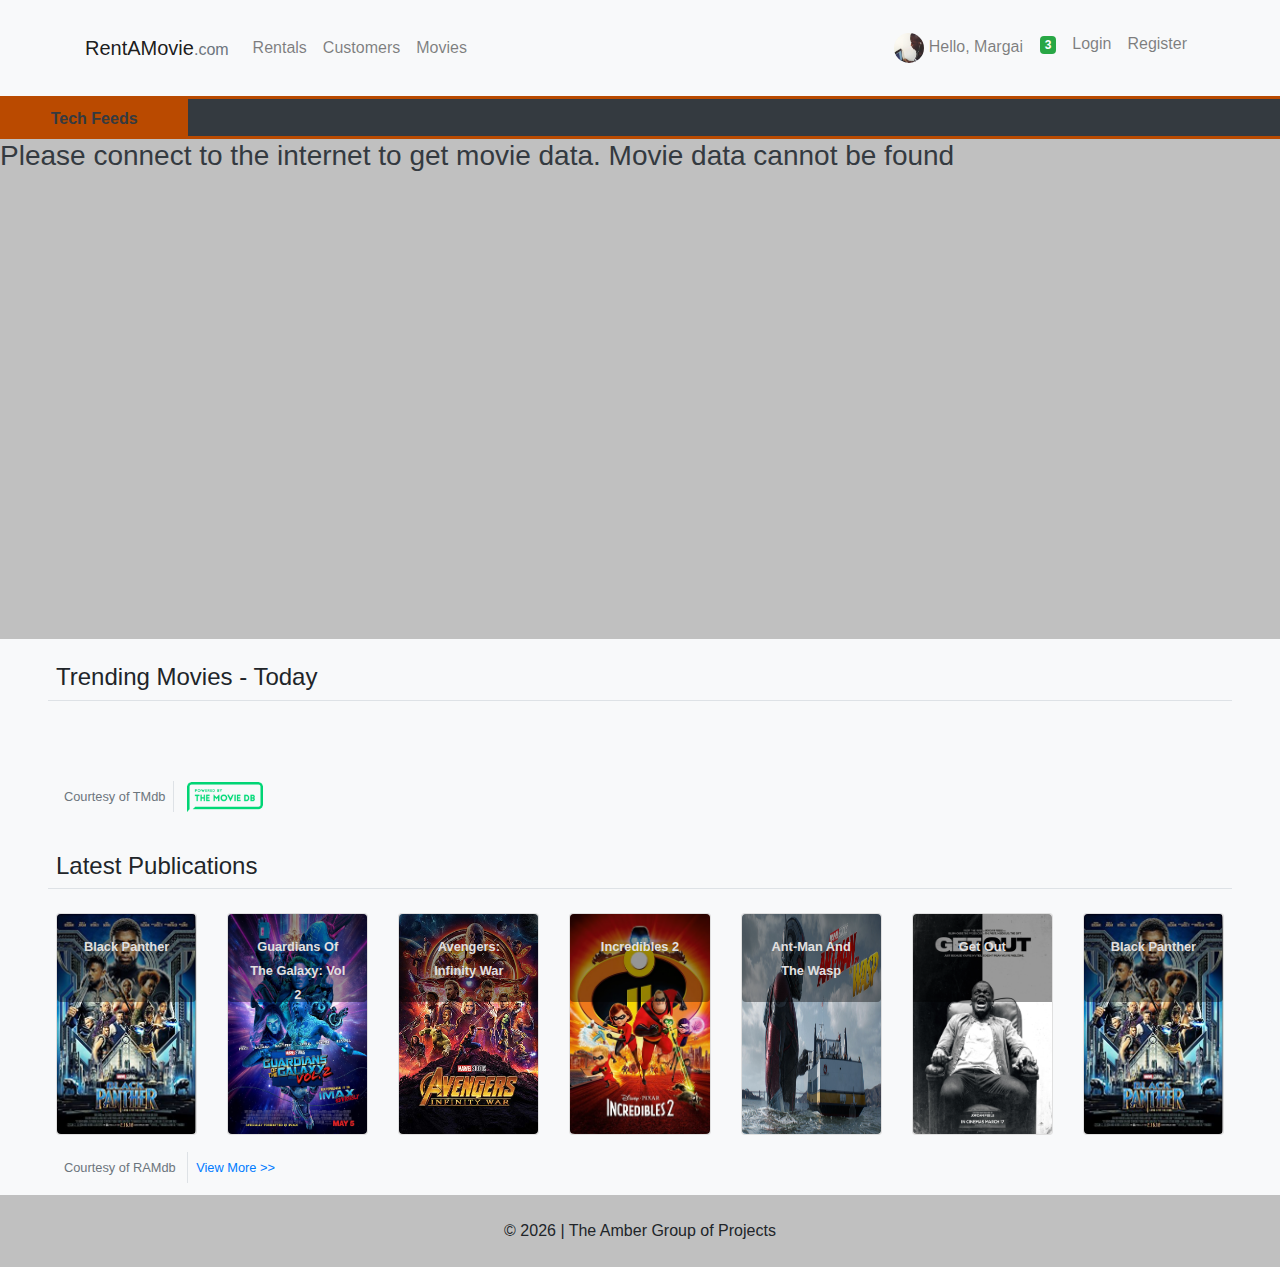
<file: index.html>
<!DOCTYPE html>
<html lang="en">
<head>
    <meta charset="UTF-8">
    <meta name="viewport" content="width=device-width, initial-scale=1.0">
    <meta http-equiv="X-UA-Compatible" content="ie=edge">

    <!--Bootstrap CSS-->
    <link rel="stylesheet" href="https://maxcdn.bootstrapcdn.com/bootstrap/4.1.3/css/bootstrap.min.css">

    <!--Font Awesome-->
    <link rel="stylesheet" href="https://use.fontawesome.com/releases/v5.5.0/css/all.css" integrity="sha384-B4dIYHKNBt8Bc12p+WXckhzcICo0wtJAoU8YZTY5qE0Id1GSseTk6S+L3BlXeVIU"
        crossorigin="anonymous">
    <!--CSS Custom Stylesheet-->
    <link rel="stylesheet" href="css/styles.css" type="text/css">
    <title>Home | Rent A Movie</title>
</head>
<body>
    <nav class="navbar navbar-expand-md navbar-light bg-light py-4 shadow">
        <div class="container">
            <a href="#" class="navbar-brand">
                <i class="far fa-play-circle"></i> RentAMovie<small class="font-weight-light text-muted">.com</small>
            </a>

            <button class="navbar-toggler" data-target="#mainNavbar" data-toggle="collapse">
                <span class="navbar-toggler-icon"></span>
            </button>

            <div class="collapse navbar-collapse" id="mainNavbar">
                <ul class="navbar-nav">
                    <li class="nav-item">
                        <a href="#" class="nav-link">Rentals</a>
                    </li>
                    <li class="nav-item">
                        <a href="#" class="nav-link">Customers</a>
                    </li>
                    <li class="nav-item">
                        <a href="#" class="nav-link">Movies</a>
                    </li>
                </ul>
 
                <ul class="navbar-nav ml-auto">
                    <li class="nav-item dropdown">
                        <a href="#" id="userdrop" data-toggle="dropdown" class="nav-link dropdown-toggle btn btn-outline-link">
                            <img src="img/user-image-2.jpg" alt="user-image" class="rounded-circle" width="30" height="30"> Hello, Margai <span class="fas fa-angle-down"></span>
                        </a>
                        <ul class="dropdown-menu dropdown-menu-right">
                            <li class="dropdown-item p-0 m-0">
                                <div class="user-display bg-light">
                                    <div class="row">
                                        <div class="col">
                                            <div class="d-flex flex-column content-flex">
                                                <div class="my-2">
                                                    <img src="img/user-image-2.jpg" alt="user-image" class="rounded-circle" width="100" height="100">
                                                </div> 
                                                <h4 class="display-5">John Doe</h4>
                                                <h6 class="small">
                                                    jdoe@gmail.com
                                                </h6>
                                                <div class="mb-2">
                                                    <a href="#" class="btn btn-outline-success btn-block">
                                                        <i class="fas fa-user-alt"></i> View Profile
                                                    </a>
                                                </div>
                                                <!-- <div>
                                                    <a href="#" class="btn btn-outline-danger btn-block">
                                                        <i class="fas fa-sign-out-alt"></i> Log Out
                                                    </a>  
                                                </div> -->
                                            </div>
                                        </div>
                                    </div>
                                </div>
                            </li>
                        </ul>
                    </li>
                    <li class="nav-item dropdown">
                        <a href="#" class="nav-link dropdown-toggle" data-toggle="dropdown" id="navbar-drop">
                            <i class="far fa-bell notification"></i><span class="badge badge-success">3</span>
                        </a>
                        <ul class="dropdown-menu dropdown-menu-right">
                            <li class="dropdown-item">
                                <div class="notification-display">
                                    <div class="row">
                                        <div class="col">
                                            <div class="d-flex flex-column">
                                                <div class="dropdown-header"><span class="badge badge-success">3</span> unread notifications</div>
                                                <div class="d-flex">
                                                    <div class="align-content-start">
                                                        <a href="#">Link 1</a>
                                                    </div>
                                                    <div class="align-content-end ml-auto">
                                                        <a href="#">Link 2</a>
                                                    </div>
                                                </div>
                                                <div class="dropdown-divider"></div>
                                                <div class="h6">Lorem ipsum dolor sit amet consectetur adipisicing elit. Eos, porro.</div>
                                                <div class="dropdown-divider"></div>
                                                <div class="h6">Lorem ipsum dolor sit amet consectetur adipisicing elit. Eos, porro.</div>
                                                <div class="dropdown-divider"></div>
                                                <div class="h6">Lorem ipsum dolor sit amet consectetur adipisicing elit. Eos, porro.</div>
                                                <div class="dropdown-divider"></div>
                                                <div class="h6">Lorem ipsum dolor sit amet consectetur adipisicing elit. Eos, porro.</div>
                                                <div class="dropdown-divider"></div>
                                                <div class="h6">Lorem ipsum dolor sit amet consectetur adipisicing elit. Eos, porro.</div>
                                                <div class="dropdown-divider"></div>
                                                <div class="h6">Lorem ipsum dolor sit amet consectetur adipisicing elit. Eos, porro.</div>
                                                <div class="dropdown-divider"></div>
                                                <div class="h6">Lorem ipsum dolor sit amet consectetur adipisicing elit. Eos, porro.</div>
                                            </div>

                                        </div>
                                    </div>
                                    
                                </div>
                            </li>
                            <!-- <a href="#" class="dropdown-item">Item Two</a>
                            <a href="#" class="dropdown-item">Item Three</a> -->
                        </ul>
                    </li>
                    <li class="nav-item">
                        <a href="#" class="nav-link"><i class="fas fa-sign-in-alt"></i> Login</a>
                    </li>
                    <li class="nav-item">
                        <a href="#" class="nav-link"><i class="fas fa-user-circle"></i> Register</a>
                    </li>
                </ul>
            </div>
        </div>
    </nav>
    <section id="news-feeds" class="bg-dark">
        <div class="row">
            <div class="col-md-2 d-none d-lg-block text-center">
                <span class="p-2 news-label text-dark font-weight-bold d-block"><i class="fas fa-stream"></i> Tech
                    Feeds</span>
            </div>
            <div class="col-md-10 d-block">
                <div class="py-2 text-center rss-display">
                    <div class="container">
                        <!-- <span class="font-weight-bold align-left">Top Headlines:</span> -->
                        <span class="small movie-rss">
                
                        </span>
                    </div>
                </div>
            </div>
        </div>
    </section>

    <section id="movie-carousel-section">
        <div class="movie-carousel-inner">
            <div class="row">
                <div class="col">
                    <div class="carousel slide text-dark" data-ride="carousel" id="movies-slide">
                        <ul class="carousel-indicators">
                            <li data-target="#movies-slide" data-slide-to="0" class="active"></li>
                            <li data-target="#movies-slide" data-slide-to="1"></li>
                            <li data-target="#movies-slide" data-slide-to="2"></li>
                            <li data-target="#movies-slide" data-slide-to="3"></li>
                        </ul>

                        <div class="carousel-inner text-light">
                            <div class="carousel-item movie-image-1 active">
                                <div class="carousel-caption text-left movie-caption-1 d-none d-sm-block">
                                    
                                </div>
                            </div>
                            <div class="carousel-item movie-image-2">
                                <div class="carousel-caption text-left movie-caption-2 d-none d-sm-block">
                                    
                                </div>
                            </div>
                            <div class="carousel-item movie-image-3">
                                <div class="carousel-caption text-left movie-caption-3 d-none d-sm-block">
                                    
                                </div>
                            </div>
                            <div class="carousel-item movie-image-4">
                                <div class="carousel-caption text-left movie-caption-4 d-none d-sm-block">
                                    
                                </div>
                            </div>
                        </div>

                        <!--Arrows-->
                        <a href="#movies-slide" data-slide="prev" class="carousel-control-prev">
                            <span class="carousel-control-prev-icon"></span>
                        </a>
                        <a href="#movies-slide" data-slide="next" class="carousel-control-next">
                            <span class="carousel-control-next-icon"></span>
                        </a>
                    </div>
                </div>
            </div>
        </div>
    </section>

    <!-- <section id="about-section" class="text-dark">
        <div class="about-section-inner text-center container p-4">
            <div class="row">
                <div class="col">
                    <h4 class="display-4 p-4 border-bottom">About Us</h4>
                    <p>
                        Lorem ipsum dolor sit amet consectetur, adipisicing elit. Quos alias nemo, quas perferendis, id, incidunt non quia assumenda ratione distinctio exercitationem sapiente mollitia autem voluptas debitis maxime! Hic repudiandae minus facilis temporibus dolores doloribus, eaque dicta odio consequatur nobis molestiae.
                    </p>

                </div>
            </div>
        </div>
    </section> -->

    <section id="trending-daily-section" class="bg-light px-5">
        <div class="trending-daily-inner">
            <div class="row">
                <div class="col">
                    <h4 class="display-5 border-bottom p-2 my-3">Trending Movies - Today</h4>
                </div>
            </div>
            <div class="row ">
                <div class="col">
                    <div class="card-deck p-2 mb-1 text-light text-center" id="api-movies">
                        
                    </div>
    
                </div>
            </div>
            <div class="row">
                <div class="col">
                    <div class="p-2 mb-2">
                        <span class="small text-muted border-right border-2 mr-2 p-2">Courtesy of TMdb</span>
                        <span>
                            <a href="https://www.themoviedb.org/" target="_blank">
                                <img src="/img/tmdb_logo.png" alt="TMdb-Logo" height="30">
                            </a>
                        </span>
                    </div>
                </div>
            </div>
        </div>
    </section>

    <section id="new-releases-section" class="bg-light px-5">
        <div class="new-releases-inner">
            <div class="row">
                <div class="col">
                    <h4 class="display-5 border-bottom p-2 my-3">Latest Publications</h4>
                </div>
            </div>
            <div class="row">
                <div class="col">
                    <div class="card-deck p-2 mb-1 text-light text-center">
                        <div class="card card-movie-1">
                            <img src="/img/black-panther-sm.jpg" alt="black-panther-poster" class="rounded img-fluid">
                            <a href="#">
                                <div class="dark-overlay rounded">
                                    <div class="card-img-overlay">
                                        <small class="font-weight-bold">Black Panther</small>
                                    </div>
                                </div>
                            </a>
                        </div>
                        <div class="card card-movie-2">
                            <img src="/img/guardians-2-sm.jpg" alt="gotg-2-poster" class="rounded img-fluid">
                            <a href="#">
                                <div class="dark-overlay rounded">
                                    <div class="card-img-overlay">
                                        <small class="font-weight-bold">Guardians Of The Galaxy: Vol 2</small>
                                    </div>
                                </div>
                            </a>
                        </div>
                        <div class="card card-movie-3">
                            <img src="/img/infinity-war-poster-sm.jpg" alt="avengers-iw-poster" class="rounded img-fluid">
                            <a href="#">
                                <div class="dark-overlay rounded">
                                    <div class="card-img-overlay">
                                        <small class="font-weight-bold">Avengers: Infinity War</small>
                                    </div>
                                </div>
                            </a>
                        </div>
                        <div class="card card-movie-4">
                            <img src="/img/incredibles-2-poster-sm.jpg" alt="incredibles-2-poster" class="rounded img-fluid">
                            <a href="#">
                                <div class="dark-overlay rounded">
                                    <div class="card-img-overlay">
                                        <small class="font-weight-bold">Incredibles 2</small>
                                    </div>
                                </div>
                            </a>
                        </div>
                        <div class="card card-movie-5">
                            <img src="/img/antman-wasp-poster.jpg" alt="ant-man-wasp-poster" class="rounded img-fluid">
                            <a href="#">
                                <div class="dark-overlay rounded">
                                    <div class="card-img-overlay">
                                        <small class="font-weight-bold">Ant-Man And The Wasp</small>
                                    </div>
                                </div>
                            </a>
                        </div>
                        <div class="card">
                            <img src="/img/get-out-poster-sm.jpg" alt="get-out-poster" class="rounded img-fluid">
                            <div class="dark-overlay rounded-top"></div>
                            <div class="card-img-overlay">
                                <small class="font-weight-bold text-capitalize">
                                    <a href="#">Get Out</a>
                                </small>
                            </div>
                        </div>
                        <div class="card card-movie-7">
                            <img src="/img/black-panther-sm.jpg" alt="black-panther-poster" class="rounded img-fluid">
                            <a href="#">
                                <div class="dark-overlay rounded">
                                    <div class="card-img-overlay">
                                        <small class="font-weight-bold">Black Panther</small>
                                    </div>
                                </div>
                            </a>
                        </div>
                    </div>
                    
                </div>
            </div>
            <div class="row">
                <div class="col">
                    <div class="p-2 mb-2">
                        <span class="small text-muted border-right border-2 mr-2 p-2">
                            Courtesy of RAMdb
                        </span>
                        <a href="#" class="small text-primary text-right">View More >></a>
                    </div>
                </div>
            </div>
        </div>
    </section>

    <footer id="section-footer">
        <div class="row">
            <div class="col">
                <div class="text-center py-4">
                    &copy;<span id="year"></span> | The Amber Group of Projects
                </div>
            </div>
        </div>
    </footer>

    <section id="movie-details-modal" class="modal fade">
        <div class="modal-dialog modal-lg">
            <div class="modal-content">
                <div class="modal-header">
                    <button type="button" class="close" data-dismiss="modal">
                        <i class="far fa-times-circle"></i>
                    </button>
                </div>
                <div class="modal-body">
                    <div class="row mb-3 border-bottom pb-2">
                        <div class="col">
                            <!-- <h4 class="display-5 border-bottom py-2 mb-3">Avengers: Infinity War - Trailer</h4> -->
                            <!-- <video controls class="movie-trailer">
                                <source src="video/sample.MP4" type="video/mp4" class="img-fluid">
                            </video> -->
                            <div class="movie-trailer-wrapper">
                                <iframe src="https://www.youtube.com/embed/6ZfuNTqbHE8" frameborder="0" allow="accelerometer; autoplay; encrypted-media; gyroscope; picture-in-picture"
                                    allowfullscreen></iframe>
                            </div>
                        </div>
                    </div>
                    <div class="row">
                        <div class="col-md-4 poster-space mb-2">
                            
                        </div>
                        <div class="col-md-8 movie-details-space">
                            <h3 class="display-5"></h3>
                            <p>
                                <span class="small">
                                    <i class="far fa-comment"></i> <span class="movie-language"> </span>
                                    <span class="border-left border-right px-2">
                                        <i class="far fa-calendar-alt"></i> <span class="movie-release-date"></span>
                                    </span>
                                    <span class="pr-2">
                                        <i class="far fa-star"></i> 
                                        <span class="movie-rating"></span>
                                    </span>
                                    <span>
                                        <i class="far fa-clock"></i><span class="movie-runtime"></span>
                                    </span>
                                </span>
                            </p>
                            <p class="movie-description">
                                
                            </p>
                            <p>
                                <span class="small">
                                    <i class="fas fa-theater-masks"></i> <b>Genre:</b> <span class="movie-genre"></span><br>
                                    <i class="fas fa-users"></i> <b>Stars:</b> <span class="movie-stars"></span> <br>
                                    <i class="fas fa-globe-africa"></i> <b>Country:</b> <span class="movie-country"></span>
                                </span>
                            </p>
                        </div>
                    </div>
                    <div class="row mt-3">
                        <div class="col">
                            <!-- <h4 class="display-5 border-bottom py-2 mb-3">User Rentals</h4>
                            <div class="table-responsive">
                                <table class="table table-bordered table-striped table-hover">
                                    <thead class="thead-dark">
                                        <tr>
                                            <th>Name</th>
                                            <th>Date Borrowed</th>
                                            <th>Return Date(EDR)</th>
                                        </tr>
                                    </thead>
                                    <tbody>
                                        <tr>
                                            <td>John Doe</td>
                                            <td>1 Jan 2013 at 12:30pm</td>
                                            <td>25 Jan 2013 at 12:00pm</td>
                                        </tr>
                                        <tr>
                                            <td>Jane Doe</td>
                                            <td>1 Apr 2013 at 12:30pm</td>
                                            <td>25 Apr 2013 at 12:00pm</td>
                                        </tr>
                                    </tbody>
                                </table>
                            </div> -->
                        </div>
                    </div>
                </div>
            </div>
        </div>

    </section>

    <!--Scripts-->
    <!--Bootstrap and JQuery-->
    <script src="https://ajax.googleapis.com/ajax/libs/jquery/3.3.1/jquery.min.js"></script>
    <script src="https://cdnjs.cloudflare.com/ajax/libs/popper.js/1.14.3/umd/popper.min.js"></script>
    <script src="https://maxcdn.bootstrapcdn.com/bootstrap/4.1.3/js/bootstrap.min.js"></script>

    <!--Custom Script-->
    <script>
        //get current year
        $('#year').text(" "+new Date().getFullYear());

        $(document).ready(function () {

                $("#movie-details-modal, .close").on('click', function(){
                    $(".movie-trailer-wrapper iframe").attr('src', '');
                });
                var movieColl = {
                    'base':"https://image.tmdb.org/t/p/original",
                    'id':""
                };
                
                var id = "";
                $("#api-movies").on('click','a',function(e){
                    e.preventDefault();

                    id = $(this).attr('data-movie-id');


                    $.ajax({
                        url: "https://api.themoviedb.org/3/movie/" + id + "?api_key=7538a1ba766c36605ab0e8e10bab23da&append_to_response=videos",
                        method: "GET",
                        dataType: "json",
                        success: function (data) {

                            var trailerKey = [];
                            var trailerBase = "https://www.youtube.com/embed/";
                            //movie trailer
                            data.videos.results.forEach(function(value){
                                trailerKey.push(value['key']);
                            });
                            
                            //console.log(trailerKey[0]);
                            $(".movie-trailer-wrapper iframe").attr('src', trailerBase+trailerKey[0]);

                            $(".poster-space").html("<img src='"+ movieColl.base + data.poster_path +"' alt='"+ data.title +"-poster' class='img-fluid rounded'>");

                            $(".movie-details-space h3").addClass('text-capitalize').text(data.title);
                            $(".movie-language").addClass('text-uppercase').text(data.original_language);
                            $(".movie-release-date").text(data.release_date);
                            $(".movie-rating").text(data.vote_average +" out of " + data.vote_count + " responses");
                            $(".movie-runtime").text(" " + data.runtime + "min");
                            $(".movie-description").text(data.overview);
                            
                            var genre = "";
                            data.genres.forEach(function(value){
                                genre = value['name'];
                            });

                            $(".movie-genre").text(genre);

                            var country = "";
                            data.production_countries.forEach(function(value){
                                country = value['name'];
                            });

                            $(".movie-country").text(country);

                            //acquire actor data
                            $.ajax({
                                url:"https://api.themoviedb.org/3/movie/"+ id +"/credits?api_key=7538a1ba766c36605ab0e8e10bab23da",
                                method:"GET",
                                dataType:"json",
                                success:function(data){

                                    var actor = {
                                        'character':[],
                                        'name':[]
                                    };
                                    
                                    var actorHolder = "";
                                    data.cast.forEach(function(value, key){

                                        actor.character.push(value['character']);
                                        actor.name.push(value['name']);
                                        if(key < 5)
                                            actorHolder += value['name'] + ", ";
                                            
                                       
                                    });

                                    $(".movie-stars").html(actorHolder);
                                    //console.log(data);
                                },
                                error:function(x){
                                    console.log(x.status);
                                }
                            });
                        },
                        error: function (x) {
                            console.log(x.status);
                        }
                    });
                });

                $.ajax({
                    url: "https://newsapi.org/v2/top-headlines?category=technology&country=us&apiKey=e773f762c809423eae750354d71aaeb7",
                    method: "GET",
                    dataType:"json",
                    success: function (data) {
                        //console.log(data.articles);
                        var articles = {
                            'title': [],
                            'urls':[]
                            
                        };
                        
                        if(data.status == "ok"){
                            
                            data.articles.forEach(function(value, key){
                                articles.title.push(value['title']);
                                articles.urls.push(value['url']);
                            });
                            
                            var i = 0;
                            setInterval(function(){
                                if(i < articles.title.length){
                                    $(".movie-rss").html("<a href='"+articles.urls[i]+"' target='_blank'>"+articles.title[i]+"</a>");
                                    i++;
                                }else
                                {
                                    i = 0;
                                }
                                
                            }, 5000);
                            
                            
                        }
                    },
                    error: function (x) {
                        console.log(x.status);
                    }
                });
                var movies = {
                    'id':[],
                    'originalLanguage':[],
                    'originalTitle':[],
                    'overview':[],
                    'posterPath':[],
                    'releaseDate':[],
                    'title':[],
                    'video':[],
                    'voteAverage':[],
                    'voteCount':[],
                    'popularity':[],
                    'base':'https://image.tmdb.org/t/p/original',
                };

                $.ajax({
                    url:"https://api.themoviedb.org/3/trending/movie/day?api_key=7538a1ba766c36605ab0e8e10bab23da&language=en-US&page=1",
                    method:"GET",
                    dataType:"json",
                    success:function(data){
                        data.results.forEach(function(value){
                            movies.id.push(value['id']);
                            movies.posterPath.push(value['poster_path']);
                            movies.title.push(value['title']);
                            movies.video.push(value['video']);
                        });
                        
                        var movieData = "";
                        for(var i=0;i < 7;i++){
                            movieData += "<div class='card'>";
                            movieData += "<img src='" + movies.base + movies.posterPath[i] + "' alt='" + movies.title[i] +"-poster' class='rounded img-fluid'>";
                            movieData += "<div class='dark-overlay rounded-top'></div>";
                            movieData += "<div class='card-img-overlay'><small class='font-weight-bold text-capitalize'><a href='#' data-target='#movie-details-modal' data-toggle='modal' data-movie-id='"+ movies.id[i]+"'>"+movies.title[i]+"</a></small>";
                            movieData += "<br><a href='#' data-target='#movie-details-modal' data-toggle='modal' data-movie-id='"+ movies.id[i] +"'><i class='fas fa-play-circle mr-1'></i><a href='#' data-target='#movie-details-modal' data-toggle='modal' data-movie-id='"+ movies.id[i]+"'<i class='fas fa-info-circle'></i></a></div></div>";
                            
                            //add to moviedata tag
                            $("#api-movies").html(movieData);
                            

                        }
                    },
                    error:function(x){
                        console.log(x.status);
                        $("#api-movies").addClass('text-center').html("<h4 class='display-5'>There are no movies to display</h4>");
                    }
                });
                
                $.ajax({
                    url:"https://api.themoviedb.org/3/movie/now_playing?api_key=7538a1ba766c36605ab0e8e10bab23da&language=en-US&page=1",
                    method:"GET", 
                    dataType:"json", 
                    success:function(data){
                       var slideData = {
                           'base': "https://image.tmdb.org/t/p/original"
                       };
                        data.results.forEach(function(value, key){
                            var captionData = "";

                            if(key < 4){
                                
                                //Other properties acquisition starts here
                                    $.ajax({
                                        url: "https://api.themoviedb.org/3/movie/" + value['id'] + "?api_key=7538a1ba766c36605ab0e8e10bab23da&language=en-US",
                                        method: "GET",
                                        dataType: "json",
                                        success: function (data) {
                                            
                                            $(".movie-image-" + (key + 1)).css({ "background": "url(" + slideData.base + value['backdrop_path'] + ")", "background-size": "cover", "background-repeat":"no-repeat" });

                                            //caption filling
                                            captionData = "<h4 class='display-4'>" + value['title'] + "</h4>";
                                            captionData += "<p>" + value['overview'] + "<br>";
                                            captionData += "<span class='small'>" + "<i class='far fa-comment'></i> " + value['original_language'].toUpperCase();
                                            //genres container

                                            var genresContainer = "";
                                            console.log(data.genres);

                                            data.genres.forEach(function(value, key){
                                                if(key != data.genres.length - 1)
                                                    genresContainer += value['name'] + ", ";
                                                else
                                                    genresContainer += value['name'];
                                            });

                                            captionData += "<i class='fas fa-theater-masks'></i> " + genresContainer;

                                            captionData += "<i class='far fa-calendar-alt'></i> " + value['release_date'];
                                            captionData += "<i class='far fa-clock'></i> " + data.runtime + "min";
                                            captionData += "<i class='far fa-star'></i> " + value['vote_average'] + " out of " + value['vote_count'] + " responses";
                                            captionData += "<a class='border-left border-2 ml-2 pl-2' href='https://www.themoviedb.org/' target='_blank'><img src='/img/tmdb_logo.png' alt='tmdb_logo' height='30'></span</span></p>"

                                            $(".movie-caption-" + (key + 1)).html(captionData);
                                            //$(".carousel-indicators").append(carouselIndicators);

                                        },
                                        error: function (x) {
                                            console.log(x.status);
                                        }
                                    });
                                //Other properties acquisition ends here
                                
                            }
                            
                            
                        });
                        
                        //console.log(data);
                    }, 
                    error:function(x){
                        console.log(x.status);
                        $("#movies-slide").html("<h3>Please connect to the internet to get movie data. Movie data cannot be found</h3>")
                    }
                });
            });
    </script>

</body>
</html>
</file>
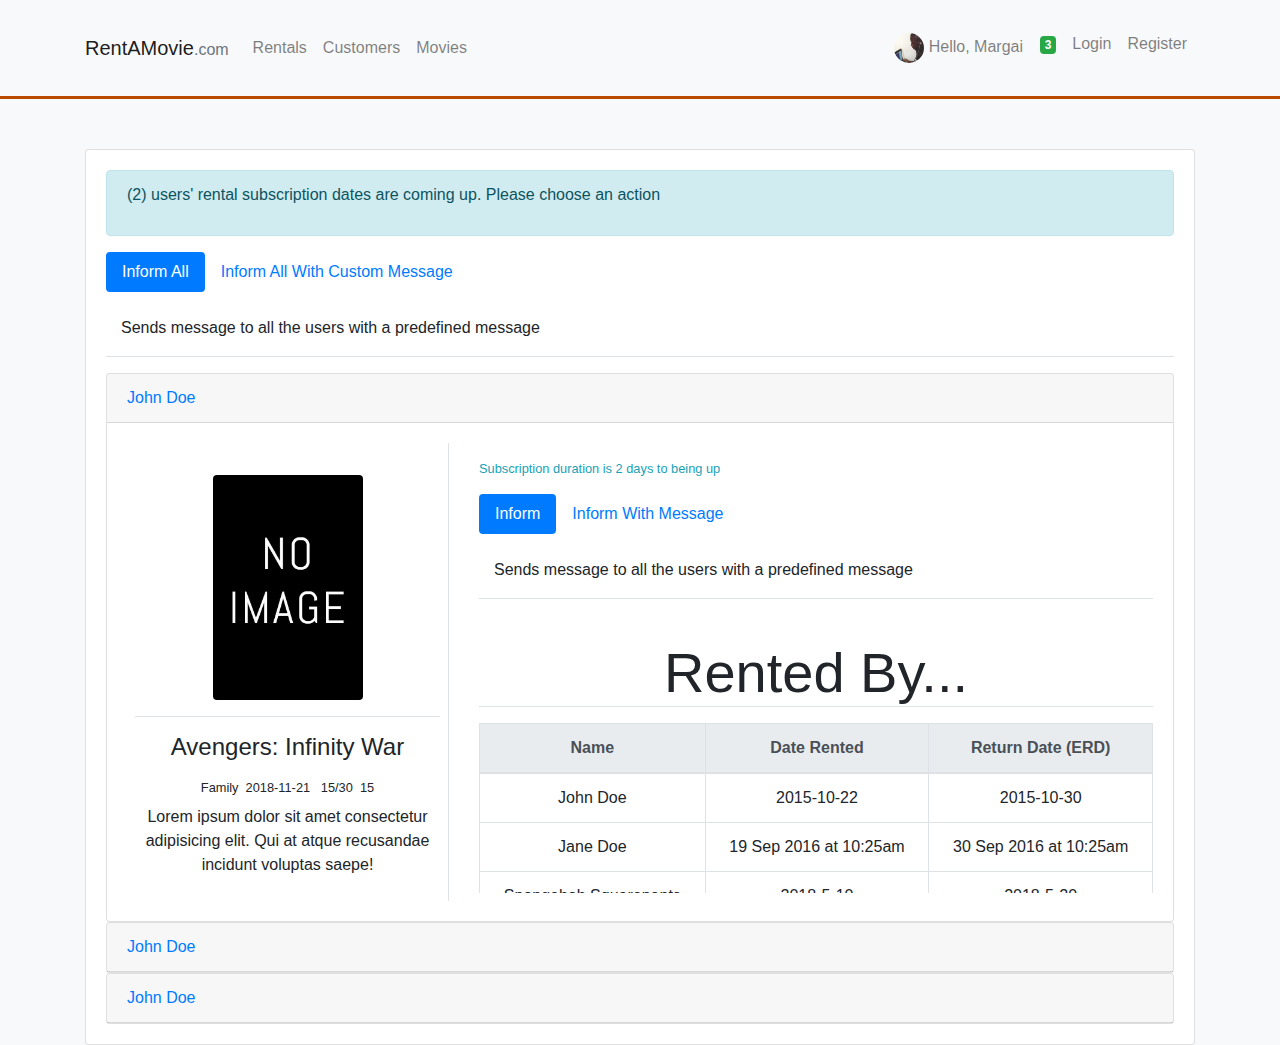
<file: admin-rentals-view.html>
<!DOCTYPE html>
<html lang="en">
  <head>
    <meta charset="UTF-8" />
    <meta name="viewport" content="width=device-width, initial-scale=1.0" />
    <meta http-equiv="X-UA-Compatible" content="ie=edge" />

    <!-- Bootstrap CSS -->
    <link
      rel="stylesheet"
      href="https://maxcdn.bootstrapcdn.com/bootstrap/4.1.3/css/bootstrap.min.css"
    />

    <!-- Font Awesome -->
    <link
      rel="stylesheet"
      href="https://use.fontawesome.com/releases/v5.5.0/css/all.css"
      integrity="sha384-B4dIYHKNBt8Bc12p+WXckhzcICo0wtJAoU8YZTY5qE0Id1GSseTk6S+L3BlXeVIU"
      crossorigin="anonymous"
    />
    <!-- CSS Custom Stylesheet -->
    <link rel="stylesheet" href="css/styles.css" type="text/css" />
    <title>Bootstrap Theme</title>
  </head>

  <body class="bg-light">
    <nav class="navbar navbar-expand-md navbar-light bg-light py-4 shadow">
      <div class="container">
        <a href="#" class="navbar-brand">
          <i class="far fa-play-circle"></i> RentAMovie<small
            class="font-weight-light text-muted"
            >.com</small
          >
        </a>

        <button
          class="navbar-toggler"
          data-target="#mainNavbar"
          data-toggle="collapse"
        >
          <span class="navbar-toggler-icon"></span>
        </button>

        <div class="collapse navbar-collapse" id="mainNavbar">
          <ul class="navbar-nav">
            <li class="nav-item"><a href="#" class="nav-link">Rentals</a></li>
            <li class="nav-item"><a href="#" class="nav-link">Customers</a></li>
            <li class="nav-item"><a href="#" class="nav-link">Movies</a></li>
          </ul>

          <ul class="navbar-nav ml-auto">
            <li class="nav-item dropdown">
              <a
                href="#"
                id="userdrop"
                data-toggle="dropdown"
                class="nav-link dropdown-toggle btn btn-outline-link"
              >
                <img
                  src="img/user-image-2.jpg"
                  alt="user-image"
                  class="rounded-circle"
                  width="30"
                  height="30"
                />
                Hello, Margai <span class="fas fa-angle-down"></span>
              </a>
              <ul class="dropdown-menu dropdown-menu-right">
                <li class="dropdown-item p-0 m-0">
                  <div class="user-display bg-light">
                    <div class="row">
                      <div class="col">
                        <div class="d-flex flex-column content-flex">
                          <div class="my-2">
                            <img
                              src="img/user-image-2.jpg"
                              alt="user-image"
                              class="rounded-circle"
                              width="100"
                              height="100"
                            />
                          </div>
                          <h4 class="display-5">John Doe</h4>
                          <h6 class="small">jdoe@gmail.com</h6>
                          <div class="mb-2">
                            <a
                              href="#"
                              class="btn btn-outline-success btn-block"
                            >
                              <i class="fas fa-user-alt"></i> View Profile
                            </a>
                          </div>
                          <!--
                            <div>
                                <a href="#" class="btn btn-outline-danger btn-block">
                                    <i class="fas fa-sign-out-alt"></i> Log Out
                                </a>
                            </div>
                          -->
                        </div>
                      </div>
                    </div>
                  </div>
                </li>
              </ul>
            </li>
            <li class="nav-item dropdown">
              <a
                href="#"
                class="nav-link dropdown-toggle"
                data-toggle="dropdown"
                id="navbar-drop"
              >
                <i class="far fa-bell notification"></i
                ><span class="badge badge-success">3</span>
              </a>
              <ul class="dropdown-menu dropdown-menu-right">
                <li class="dropdown-item">
                  <div class="notification-display">
                    <div class="row">
                      <div class="col">
                        <div class="d-flex flex-column">
                          <div class="dropdown-header">
                            <span class="badge badge-success">3</span> unread
                            notifications
                          </div>
                          <div class="d-flex">
                            <div class="align-content-start">
                              <a href="#">Link 1</a>
                            </div>
                            <div class="align-content-end ml-auto">
                              <a href="#">Link 2</a>
                            </div>
                          </div>
                          <div class="dropdown-divider"></div>
                          <div class="h6">
                            Lorem ipsum dolor sit amet consectetur adipisicing
                            elit. Eos, porro.
                          </div>
                          <div class="dropdown-divider"></div>
                          <div class="h6">
                            Lorem ipsum dolor sit amet consectetur adipisicing
                            elit. Eos, porro.
                          </div>
                          <div class="dropdown-divider"></div>
                          <div class="h6">
                            Lorem ipsum dolor sit amet consectetur adipisicing
                            elit. Eos, porro.
                          </div>
                          <div class="dropdown-divider"></div>
                          <div class="h6">
                            Lorem ipsum dolor sit amet consectetur adipisicing
                            elit. Eos, porro.
                          </div>
                          <div class="dropdown-divider"></div>
                          <div class="h6">
                            Lorem ipsum dolor sit amet consectetur adipisicing
                            elit. Eos, porro.
                          </div>
                          <div class="dropdown-divider"></div>
                          <div class="h6">
                            Lorem ipsum dolor sit amet consectetur adipisicing
                            elit. Eos, porro.
                          </div>
                          <div class="dropdown-divider"></div>
                          <div class="h6">
                            Lorem ipsum dolor sit amet consectetur adipisicing
                            elit. Eos, porro.
                          </div>
                        </div>
                      </div>
                    </div>
                  </div>
                </li>
                <!--
                  <a href="#" class="dropdown-item">Item Two</a>
                  <a href="#" class="dropdown-item">Item Three</a>
                -->
              </ul>
            </li>
            <li class="nav-item">
              <a href="#" class="nav-link"
                ><i class="fas fa-sign-in-alt"></i> Login</a
              >
            </li>
            <li class="nav-item">
              <a href="#" class="nav-link"
                ><i class="fas fa-user-circle"></i> Register</a
              >
            </li>
          </ul>
        </div>
      </div>
    </nav>

    <section id="rentals-view">
      <div class="container rentals-view-inner inner-spacer">
        <div class="row">
          <div class="col">
            <div class="card">
              <div class="card-body">
                <div class="alert alert-info alert-dismissible">
                  <button class="close" data-dismiss="alert" type="button">
                    <i class="fas fa-times"></i>
                  </button>
                  <p class="display-6">
                    <i class="fas fa-info-circle"></i> (2) users' rental
                    subscription dates are coming up. Please choose an action
                  </p>
                </div>
                <ul class="nav nav-pills">
                  <li class="nav-item">
                    <a
                      href="#auto-message"
                      class="nav-link active"
                      data-toggle="pill"
                    >
                      <i class="fas fa-broadcast-tower"></i> Inform All
                    </a>
                  </li>
                  <li class="nav-item">
                    <a
                      href="#custom-message"
                      class="nav-link"
                      data-toggle="pill"
                    >
                      <i class="far fa-comment"></i> Inform All With Custom
                      Message
                    </a>
                  </li>
                </ul>

                <!-- Tab panes -->
                <div class="tab-content py-3 my-2 border-bottom">
                  <div class="tab-pane container active" id="auto-message">
                    Sends message to all the users with a predefined message
                  </div>
                  <div class="tab-pane container fade" id="custom-message">
                    <p>Please input your message below</p>
                    <form action="#">
                      <div class="form-group">
                        <textarea
                          name="custom-message-input"
                          id="custom-message-input-id"
                          rows="5"
                          class="form-control"
                        ></textarea>
                      </div>
                      <button class="btn btn-outline-primary">Send</button>
                    </form>
                  </div>
                </div>

                <div id="accordion" class="mt-3">
                  <div class="card">
                    <div class="card-header">
                      <a
                        href="#collapseItem"
                        class="card-link"
                        data-toggle="collapse"
                        >John Doe</a
                      >
                    </div>
                    <div
                      id="collapseItem"
                      class="collapse show"
                      data-parent="#accordion"
                    >
                      <div class="card-body">
                            <div class="row">
                                <div class="col-lg-4">
                                    <div class="movie-details border-right border-2 p-2 pt-3 text-center">
                                        <div class="d-flex flex-column">
                                            <div class="align-content-center border-bottom p-3 mb-3">
                                                <img src="img/no_image.jpg" alt="movie-name" class="img-fluid rounded" height="150" width="150">
                                            </div>
                                            
                                            <h4 class="display-5 text-capitalize">avengers: infinity war</h4>
                                            <span class="p-2 small">
                                                <i class="fas fa-theater-masks" title="Movie Genre"></i> Family&nbsp;
                                                <i class="far fa-calendar-alt" title="Release Date"></i> 2018-11-21 &nbsp;
                                                <i class="fas fa-cart-arrow-down" title="Available In Stock"></i> 15/30&nbsp;
                                                <i class="fas fa-shopping-cart" title="Rented"></i> 15
                                            </span>
                                            <p>
                                                Lorem ipsum dolor sit amet consectetur adipisicing elit. Qui at atque recusandae incidunt voluptas saepe!
                                            </p>
                                        </div> 
                                    </div>

                                </div>
                                <div class="col-lg-8 scrollable-details" style="max-height: 450px;overflow-y: scroll;">
                                    <div class="py-3">
                                        <div class="d-flex flex-column">
                                            <div>
                                                <p class="small text-info">
                                                    <i class="fas fa-info-circle"></i> Subscription duration is 2 days to being up
                                                </p>
                                            </div>
                                            <div>
                                                <ul class="nav nav-pills">
                                                    <li class="nav-item">
                                                        <a href="#auto-message-solo" class="nav-link active" data-toggle="pill">
                                                            <i class="fas fa-broadcast-tower"></i> Inform
                                                        </a>
                                                    </li>
                                                    <li class="nav-item">
                                                        <a href="#custom-message-solo" class="nav-link" data-toggle="pill">
                                                            <i class="far fa-comment"></i> Inform With Message
                                                        </a>
                                                    </li>
                                                </ul>

                                                <!-- Tab content -->
                                                <div class="tab-content py-3 my-2 border-bottom">
                                                    <div class="tab-pane container active" id="auto-message-solo">
                                                        Sends message to all the users with a predefined message
                                                    </div>
                                                    <div class="tab-pane container fade" id="custom-message-solo">
                                                        <p>Please input your message below</p>
                                                        <form action="#">
                                                            <div class="form-group">
                                                                <textarea name="custom-message-input" id="custom-message-input-id" rows="5" class="form-control"></textarea>
                                                            </div>
                                                            <button class="btn btn-outline-primary">Send</button>
                                                        </form>
                                                    </div>
                                                </div>
                                            </div>
                                        </div>
                                    </div>
                                    <div class="movie-relations text-center">
                                        <h4 class="display-4 border-bottom my-3">Rented By...</h4>
                                        <div class="table-responsive">
                                            <table class="table table-bordered table-hover">
                                                <thead class="thead-light">
                                                    <tr>
                                                        <th>Name</th>
                                                        <th>Date Rented</th>
                                                        <th>Return Date (ERD)</th>
                                                    </tr>
                                                </thead>
                                                <tbody>
                                                    <tr>
                                                        <td>John Doe</td>
                                                        <td>2015-10-22</td>
                                                        <td>2015-10-30</td>
                                                    </tr>
                                                    <tr>
                                                        <td>Jane Doe</td>
                                                        <td>19 Sep 2016 at 10:25am</td>
                                                        <td>30 Sep 2016 at 10:25am</td>
                                                    </tr>
                                                    <tr>
                                                        <td>Spongebob Squarepants</td>
                                                        <td>2018-5-10</td>
                                                        <td>2018-5-20</td>
                                                    </tr>
                                                </tbody>
                                            </table>
                                        </div>
                                    </div>
                                </div>
                            </div>
                      </div>
                    </div>
                  </div>
                  <div class="card">
                    <div class="card-header">
                      <a
                        href="#collapseItem2"
                        class="collapsed card-link"
                        data-toggle="collapse"
                        >John Doe</a
                      >
                    </div>
                    <div
                      id="collapseItem2"
                      class="collapse"
                      data-parent="#accordion"
                    >
                      <div class="card-body">
                        Lorem ipsum dolor, sit amet consectetur adipisicing
                        elit. Quod natus earum in nulla ad non! Inventore
                        necessitatibus praesentium quam quod natus quasi sit
                        illo quis.
                      </div>
                    </div>
                  </div>
                  <div class="card">
                    <div class="card-header">
                      <a
                        href="#collapseItem3"
                        class="collapsed card-link"
                        data-toggle="collapse"
                        >John Doe</a
                      >
                    </div>
                    <div
                      id="collapseItem3"
                      class="collapse"
                      data-parent="#accordion"
                    >
                      <div class="card-body">
                        Lorem ipsum dolor, sit amet consectetur adipisicing
                        elit. Quod natus earum in nulla ad non! Inventore
                        necessitatibus praesentium quam quod natus quasi sit
                        illo quis.
                      </div>
                    </div>
                  </div>
                </div>
              </div>
            </div>
          </div>
        </div>
      </div>
    </section>
    <!-- Scripts -->
    <!-- Bootstrap and JQuery -->
    <script src="https://ajax.googleapis.com/ajax/libs/jquery/3.3.1/jquery.min.js"></script>
    <script src="https://cdnjs.cloudflare.com/ajax/libs/popper.js/1.14.3/umd/popper.min.js"></script>
    <script src="https://maxcdn.bootstrapcdn.com/bootstrap/4.1.3/js/bootstrap.min.js"></script>

    <!-- Custom Script -->
    <script>
      //get current year
      $("#year").text(new Date().getFullYear());
    </script>
  </body>
</html>
</file>
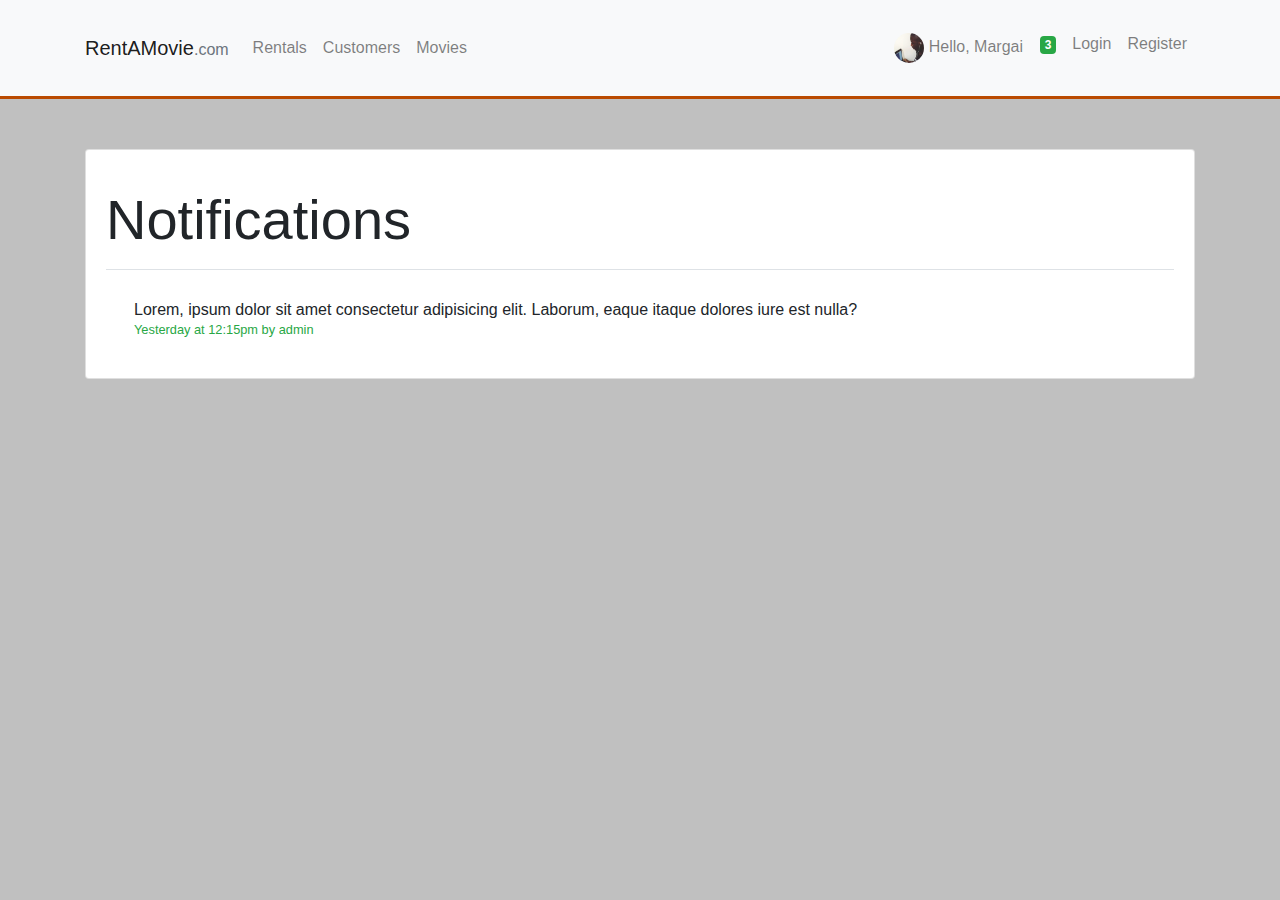
<file: notifications.html>
<!DOCTYPE html>
<html lang="en">
  <head>
    <meta charset="UTF-8" />
    <meta name="viewport" content="width=device-width, initial-scale=1.0" />
    <meta http-equiv="X-UA-Compatible" content="ie=edge" />

    <!-- Bootstrap CSS -->
    <link
      rel="stylesheet"
      href="https://maxcdn.bootstrapcdn.com/bootstrap/4.1.3/css/bootstrap.min.css"
    />

    <!-- Font Awesome -->
    <link
      rel="stylesheet"
      href="https://use.fontawesome.com/releases/v5.5.0/css/all.css"
      integrity="sha384-B4dIYHKNBt8Bc12p+WXckhzcICo0wtJAoU8YZTY5qE0Id1GSseTk6S+L3BlXeVIU"
      crossorigin="anonymous"
    />
    <!-- CSS Custom Stylesheet -->
    <link rel="stylesheet" href="css/styles.css" type="text/css" />
    <title>Bootstrap Theme</title>
  </head>

  <body>
    <nav class="navbar navbar-expand-md navbar-light bg-light py-4 shadow">
      <div class="container">
        <a href="#" class="navbar-brand">
          <i class="far fa-play-circle"></i> RentAMovie<small
            class="font-weight-light text-muted"
            >.com</small
          >
        </a>

        <button
          class="navbar-toggler"
          data-target="#mainNavbar"
          data-toggle="collapse"
        >
          <span class="navbar-toggler-icon"></span>
        </button>

        <div class="collapse navbar-collapse" id="mainNavbar">
          <ul class="navbar-nav">
            <li class="nav-item"><a href="#" class="nav-link">Rentals</a></li>
            <li class="nav-item"><a href="#" class="nav-link">Customers</a></li>
            <li class="nav-item"><a href="#" class="nav-link">Movies</a></li>
          </ul>

          <ul class="navbar-nav ml-auto">
            <li class="nav-item dropdown">
              <a
                href="#"
                id="userdrop"
                data-toggle="dropdown"
                class="nav-link dropdown-toggle btn btn-outline-link"
              >
                <img
                  src="img/user-image-2.jpg"
                  alt="user-image"
                  class="rounded-circle"
                  width="30"
                  height="30"
                />
                Hello, Margai <span class="fas fa-angle-down"></span>
              </a>
              <ul class="dropdown-menu dropdown-menu-right">
                <li class="dropdown-item p-0 m-0">
                  <div class="user-display bg-light">
                    <div class="row">
                      <div class="col">
                        <div class="d-flex flex-column content-flex">
                          <div class="my-2">
                            <img
                              src="img/user-image-2.jpg"
                              alt="user-image"
                              class="rounded-circle"
                              width="100"
                              height="100"
                            />
                          </div>
                          <h4 class="display-5">John Doe</h4>
                          <h6 class="small">jdoe@gmail.com</h6>
                          <div class="mb-2">
                            <a
                              href="#"
                              class="btn btn-outline-success btn-block"
                            >
                              <i class="fas fa-user-alt"></i> View Profile
                            </a>
                          </div>
                          <!--
                            <div>
                                <a href="#" class="btn btn-outline-danger btn-block">
                                    <i class="fas fa-sign-out-alt"></i> Log Out
                                </a>
                            </div>
                          -->
                        </div>
                      </div>
                    </div>
                  </div>
                </li>
              </ul>
            </li>
            <li class="nav-item dropdown">
              <a
                href="#"
                class="nav-link dropdown-toggle"
                data-toggle="dropdown"
                id="navbar-drop"
              >
                <i class="far fa-bell notification"></i
                ><span class="badge badge-success">3</span>
              </a>
              <ul class="dropdown-menu dropdown-menu-right">
                <li class="dropdown-item">
                  <div class="notification-display">
                    <div class="row">
                      <div class="col">
                        <div class="d-flex flex-column">
                          <div class="dropdown-header">
                            <span class="badge badge-success">3</span> unread
                            notifications
                          </div>
                          <div class="d-flex">
                            <div class="align-content-start">
                              <a href="#">Link 1</a>
                            </div>
                            <div class="align-content-end ml-auto">
                              <a href="#">Link 2</a>
                            </div>
                          </div>
                          <div class="dropdown-divider"></div>
                          <div class="h6">
                            Lorem ipsum dolor sit amet consectetur adipisicing
                            elit. Eos, porro.
                          </div>
                          <div class="dropdown-divider"></div>
                          <div class="h6">
                            Lorem ipsum dolor sit amet consectetur adipisicing
                            elit. Eos, porro.
                          </div>
                          <div class="dropdown-divider"></div>
                          <div class="h6">
                            Lorem ipsum dolor sit amet consectetur adipisicing
                            elit. Eos, porro.
                          </div>
                          <div class="dropdown-divider"></div>
                          <div class="h6">
                            Lorem ipsum dolor sit amet consectetur adipisicing
                            elit. Eos, porro.
                          </div>
                          <div class="dropdown-divider"></div>
                          <div class="h6">
                            Lorem ipsum dolor sit amet consectetur adipisicing
                            elit. Eos, porro.
                          </div>
                          <div class="dropdown-divider"></div>
                          <div class="h6">
                            Lorem ipsum dolor sit amet consectetur adipisicing
                            elit. Eos, porro.
                          </div>
                          <div class="dropdown-divider"></div>
                          <div class="h6">
                            Lorem ipsum dolor sit amet consectetur adipisicing
                            elit. Eos, porro.
                          </div>
                        </div>
                      </div>
                    </div>
                  </div>
                </li>
                <!--
                  <a href="#" class="dropdown-item">Item Two</a>
                  <a href="#" class="dropdown-item">Item Three</a>
                -->
              </ul>
            </li>
            <li class="nav-item">
              <a href="#" class="nav-link"
                ><i class="fas fa-sign-in-alt"></i> Login</a
              >
            </li>
            <li class="nav-item">
              <a href="#" class="nav-link"
                ><i class="fas fa-user-circle"></i> Register</a
              >
            </li>
          </ul>
        </div>
      </div>
    </nav>

    <section id="notifications-display">
      <div class="container notifications-display-inner">
        <div class="row">
          <div class="col">
            <div class="card">
              <div class="card-body">
                <h4 class="display-4 mb-3 py-3 border-bottom">Notifications</h4>
                <div>
                  <ul class="list-group border-0">
                    <li class="list-group-item border-0">
                      <div class="d-flex">
                        <div class="align-content-start pr-2">
                          <i class="far fa-bell"></i>
                        </div>
                        <div class="align-content-end">
                          Lorem, ipsum dolor sit amet consectetur adipisicing
                          elit. Laborum, eaque itaque dolores iure est nulla?
                          <h6 class="small text-success">
                            Yesterday at 12:15pm by admin
                          </h6>
                        </div>
                      </div>
                    </li>
                  </ul>
                </div>
              </div>
            </div>
          </div>
        </div>
      </div>
    </section>
    <!-- Scripts -->
    <!-- Bootstrap and JQuery -->
    <script src="https://ajax.googleapis.com/ajax/libs/jquery/3.3.1/jquery.min.js"></script>
    <script src="https://cdnjs.cloudflare.com/ajax/libs/popper.js/1.14.3/umd/popper.min.js"></script>
    <script src="https://maxcdn.bootstrapcdn.com/bootstrap/4.1.3/js/bootstrap.min.js"></script>

    <!-- Custom Script -->
    <script>
      //get current year
      $("#year").text(new Date().getFullYear());
    </script>
  </body>
</html>
</file>
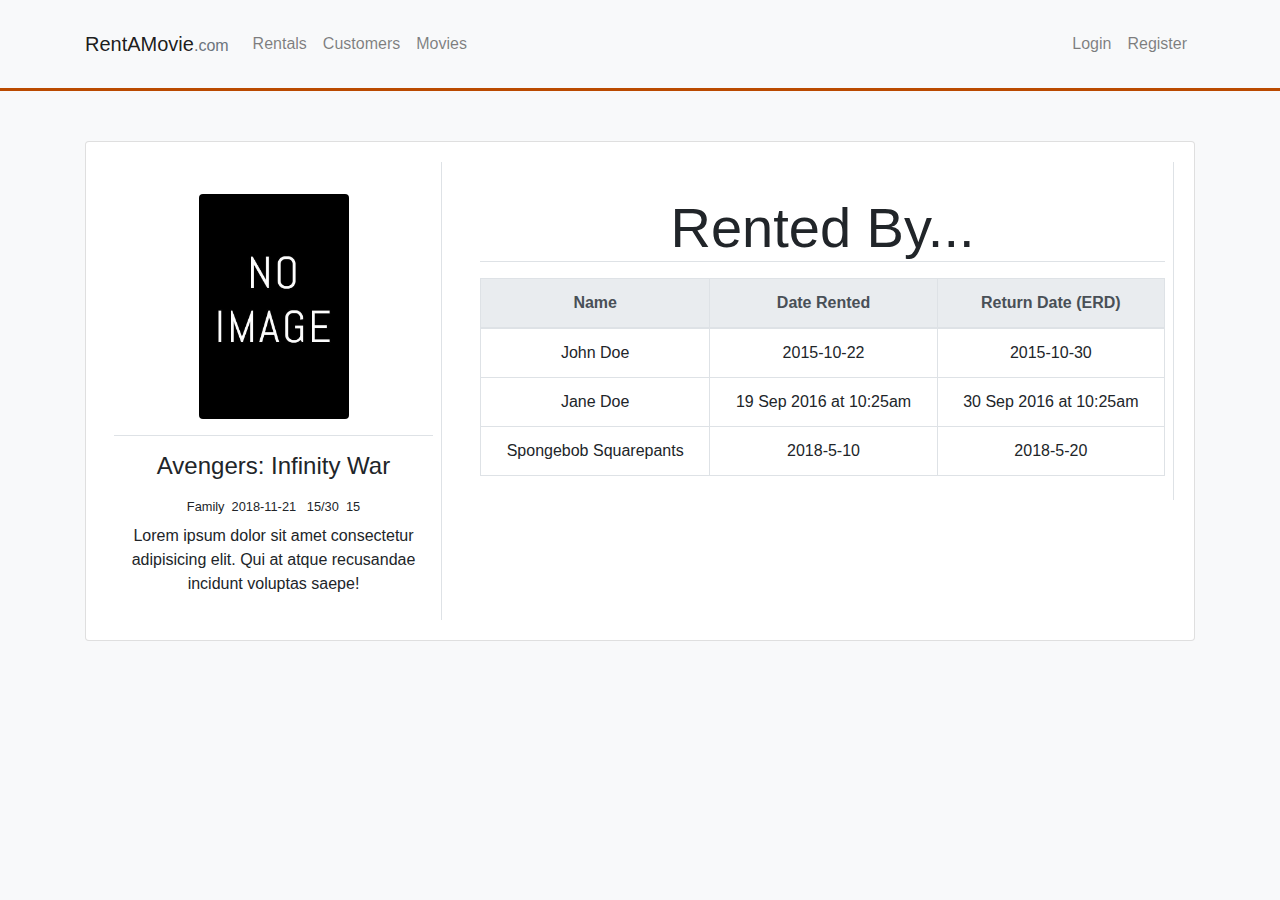
<file: show.html>
<!DOCTYPE html>
<html lang="en">

<head>
    <meta charset="UTF-8">
    <meta name="viewport" content="width=device-width, initial-scale=1.0">
    <meta http-equiv="X-UA-Compatible" content="ie=edge">

    <!--Bootstrap CSS-->
    <link rel="stylesheet" href="https://maxcdn.bootstrapcdn.com/bootstrap/4.1.3/css/bootstrap.min.css">

    <!--Font Awesome-->
    <link rel="stylesheet" href="https://use.fontawesome.com/releases/v5.5.0/css/all.css" integrity="sha384-B4dIYHKNBt8Bc12p+WXckhzcICo0wtJAoU8YZTY5qE0Id1GSseTk6S+L3BlXeVIU"
        crossorigin="anonymous">
    <!--CSS Custom Stylesheet-->
    <link rel="stylesheet" href="css/styles.css" type="text/css">
    <title>Show Movie Data</title>
</head>

<body class="bg-light">
    <nav class="navbar navbar-expand-sm navbar-light bg-light py-4 shadow">
        <div class="container">
            <a href="#" class="navbar-brand">
                <i class="far fa-play-circle"></i> RentAMovie<small class="font-weight-light text-muted">.com</small>
            </a>
    
            <button class="navbar-toggler" data-target="#mainNavbar" data-toggle="collapse">
                <span class="navbar-toggler-icon"></span>
            </button>
    
            <div class="collapse navbar-collapse" id="mainNavbar">
                <ul class="navbar-nav">
                    <li class="nav-item">
                        <a href="#" class="nav-link">Rentals</a>
                    </li>
                    <li class="nav-item">
                        <a href="#" class="nav-link">Customers</a>
                    </li>
                    <li class="nav-item">
                        <a href="#" class="nav-link">Movies</a>
                    </li>
                </ul>
    
                <ul class="navbar-nav ml-auto">
                    <li class="nav-item">
                        <a href="#" class="nav-link"><i class="fas fa-sign-in-alt"></i> Login</a>
                    </li>
                    <li class="nav-item">
                        <a href="#" class="nav-link"><i class="fas fa-user-circle"></i> Register</a>
                    </li>
                </ul>
            </div>
        </div>
    </nav>

    <section id="show-movie-section">
        <div class="show-movie-inner container">
            <div class="row">
                <div class="col">
                    <div class="card">
                        <div class="card-body">
                            <div class="row">
                                <div class="col-lg-4">
                                    <div class="movie-details border-right border-2 p-2 pt-3 text-center">
                                        <div class="d-flex flex-column">
                                            <div class="align-content-center border-bottom p-3 mb-3">
                                                <img src="img/no_image.jpg" alt="movie-name" class="img-fluid rounded" height="150" width="150">
                                            </div>
                                            
                                            <h4 class="display-5 text-capitalize">avengers: infinity war</h4>
                                            <span class="p-2 small">
                                                <i class="fas fa-theater-masks" title="Movie Genre"></i> Family&nbsp;
                                                <i class="far fa-calendar-alt" title="Release Date"></i> 2018-11-21 &nbsp;
                                                <i class="fas fa-cart-arrow-down" title="Available In Stock"></i> 15/30&nbsp;
                                                <i class="fas fa-shopping-cart" title="Rented"></i> 15
                                            </span>
                                            <p>
                                                Lorem ipsum dolor sit amet consectetur adipisicing elit. Qui at atque recusandae incidunt voluptas saepe!
                                            </p>
                                        </div>
                                        
                                        
                                    </div>

                                </div>
                                <div class="col-lg-8">
                                    <div class="movie-relations border-right border-2 p-2 pt-3 text-center">
                                        <h4 class="display-4 border-bottom my-3">Rented By...</h4>
                                        <div class="table-responsive">
                                            <table class="table table-bordered table-hover">
                                                <thead class="thead-light">
                                                    <tr>
                                                        <th>Name</th>
                                                        <th>Date Rented</th>
                                                        <th>Return Date (ERD)</th>
                                                    </tr>
                                                </thead>
                                                <tbody>
                                                    <tr>
                                                        <td>John Doe</td>
                                                        <td>2015-10-22</td>
                                                        <td>2015-10-30</td>
                                                    </tr>
                                                    <tr>
                                                        <td>Jane Doe</td>
                                                        <td>19 Sep 2016 at 10:25am</td>
                                                        <td>30 Sep 2016 at 10:25am</td>
                                                    </tr>
                                                    <tr>
                                                        <td>Spongebob Squarepants</td>
                                                        <td>2018-5-10</td>
                                                        <td>2018-5-20</td>
                                                    </tr>
                                                </tbody>
                                            </table>
                                        </div>
                                    </div>
                                </div>
                            </div>
                        </div>
                    </div>
                </div>
            </div>
        </div>
    </section>
    <!--Scripts-->
    <!--Bootstrap and JQuery-->
    <script src="https://ajax.googleapis.com/ajax/libs/jquery/3.3.1/jquery.min.js"></script>
    <script src="https://cdnjs.cloudflare.com/ajax/libs/popper.js/1.14.3/umd/popper.min.js"></script>
    <script src="https://maxcdn.bootstrapcdn.com/bootstrap/4.1.3/js/bootstrap.min.js"></script>

    <!--Custom Script-->
    <script>
        //get current year
        $('#year').text(new Date().getFullYear());
    </script>
</body>

</html>
</file>
<file: css/styles.css>
.navbar {
  border-bottom: solid 3px #ba4a00; }

.notification-display {
  min-width: 270px;
  overflow-x: hidden;
  max-height: 350px;
  overflow-y: auto;
  padding-right: 10px; }

.user-display {
  min-width: 200px;
  overflow-x: hidden;
  max-height: 300px;
  overflow-y: auto; }
  .user-display .content-flex > * {
    align-self: center; }

::-webkit-scrollbar {
  width: 10px; }

.dropdown-toggle::after {
  display: none; }

::-webkit-scrollbar-thumb {
  background: #ba4a00; }

::-webkit-scrollbar-track {
  background: #f1f1f1; }

::-webkit-scrollbar-thumb:hover {
  background: #dc7633; }

body {
  max-width: 100%;
  overflow-x: hidden;
  background: #c0c0c0; }

#movie-carousel-section {
  min-height: 500px;
  width: 100%; }

#news-feeds {
  height: 40px;
  border-bottom: solid 3px #ba4a00; }
  #news-feeds .rss-display a {
    color: burlywood;
    font-weight: bold; }
  #news-feeds .rss-display a:hover {
    text-decoration: underline; }
  #news-feeds .news-label {
    background: #ba4a00; }

#movies-slide .carousel-item {
  height: 500px; }
  #movies-slide .carousel-item i {
    padding-left: 5px; }
#movies-slide .carousel-item:after {
  content: "";
  display: block;
  position: absolute;
  top: 0;
  bottom: 0;
  right: 0;
  left: 0;
  background: rgba(0, 0, 0, 0.6); }

#new-releases-section .dark-overlay {
  background: rgba(0, 0, 0, 0.4);
  height: 40%;
  width: 100%;
  position: absolute;
  top: 0;
  left: 0; }
#new-releases-section a {
  text-decoration: none;
  color: #e2e0e0; }
#new-releases-section .card img {
  height: 220px; }

#trending-daily-section .dark-overlay {
  background: rgba(0, 0, 0, 0.4);
  height: 50%;
  width: 100%;
  position: absolute;
  top: 0;
  left: 0; }
#trending-daily-section a {
  text-decoration: none;
  color: #e2e0e0; }
#trending-daily-section .card img {
  height: 220px; }

#dark-overlay-body {
  position: fixed;
  background: rgba(0, 0, 0, 0.5);
  z-index: 1043;
  min-height: 100%;
  width: 100%;
  left: 0;
  top: 0; }
  #dark-overlay-body .dark-overlay-body-inner {
    padding-top: 50px; }
  #dark-overlay-body img {
    height: 220px; }

#movie-details-modal .movie-trailer-wrapper {
  position: relative;
  padding: 25px 0 56.25% 0;
  height: 0px; }
  #movie-details-modal .movie-trailer-wrapper iframe {
    position: absolute;
    left: 0;
    right: 0;
    top: 0;
    bottom: 0;
    width: 100%;
    height: 100%; }

#show-movie-section .show-movie-inner {
  padding-top: 50px; }

#page-title {
  border-bottom: solid 3px #ba4a00; }

#data-display .data-display-inner {
  padding-top: 50px; }
  #data-display .data-display-inner canvas {
    height: auto;
    width: 100%; }

#notifications-display .notifications-display-inner {
  padding-top: 50px; }

.inner-spacer {
  padding-top: 50px; }
</file>
